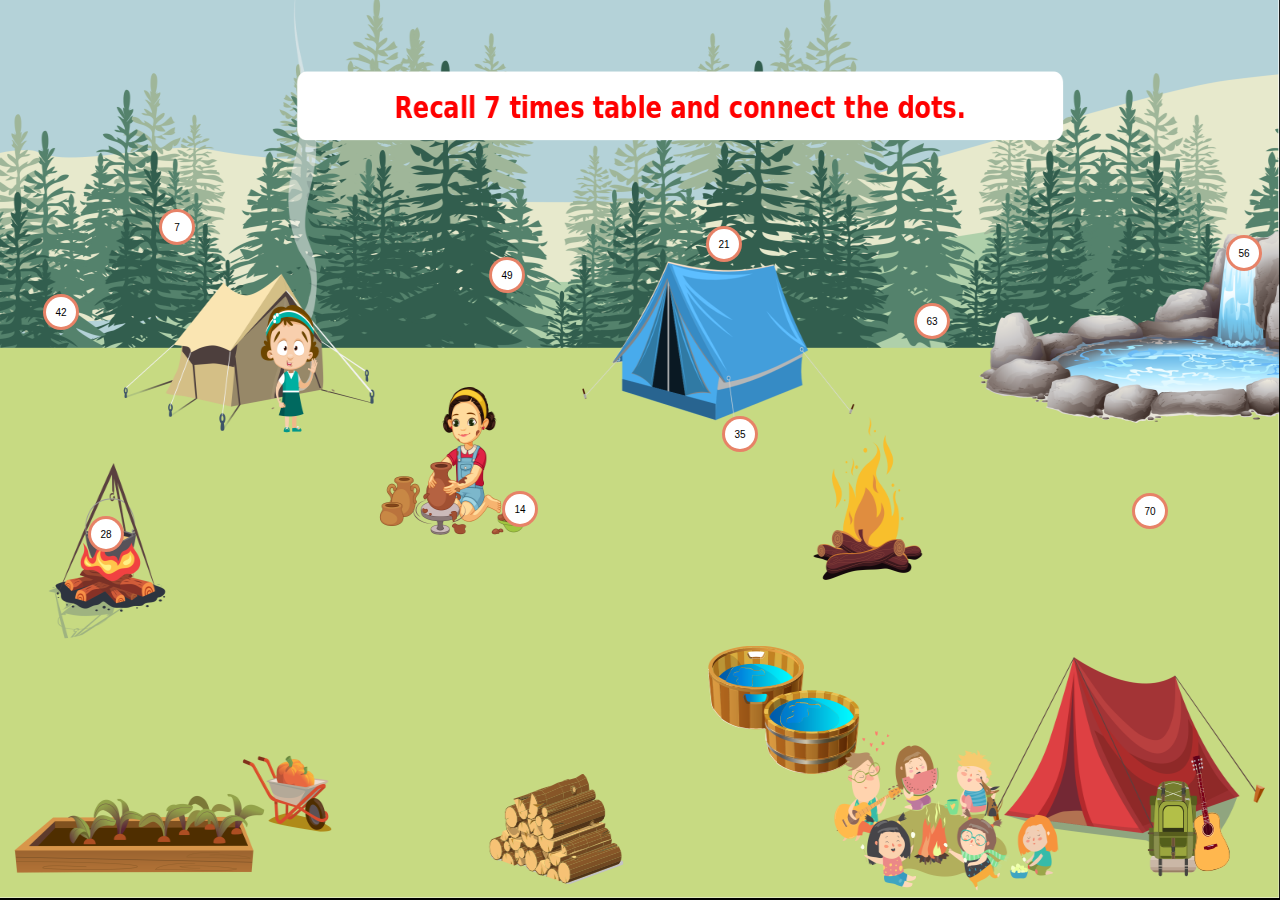
<file: connect.html>
<!DOCTYPE html>
<html>
  <head>
    <meta charset="utf-8" />
    

  
    <link
      rel="stylesheet"
      type="text/css"
      media="screen"
      href="./public/css/connect-the-dots.css"
    />

    <title>connect-the-dots</title>
  </head>

  <body>
    <div id="main_content_wrap" class="outer">
      <section id="main_content" class="inner">
        <div id="main" role="main" class="clearfix">
          <div id="canvas">
            <div id="img_left" class="hidden_image"></div>
            <div id="img_right" class="hidden_image"></div>
          </div>
        </div>
      </section>
    </div>

    <!-- FOOTER  -->

    <script src="http://ajax.googleapis.com/ajax/libs/jquery/1.7.1/jquery.min.js"></script>
    <script type="text/javascript" src="js/connect-the-dots.js"></script>

    
  </body>
</html>
</file>
<file: public/css/connect-the-dots.css>
html {
  height: 100vh;
  width: 100vw;
}
body{
    margin: 0;
    padding: 0;

  background-image: url("../images/bg.png");
  background-size:100% 100%;
  background-repeat: no-repeat;

}
#main {
  margin: 50px;
  font-family: Geneva, sans-serif;
  font-size: 10px;
}

.point {
  position: absolute;
  height: 1px;
  width: 1px;
  background-color: #c00;
}
.dot_container {
  position: absolute;
  padding: 1px;
  padding: 1px;
}

.dot {
  cursor: pointer;
  position: relative;
  height: 30px;
  width: 30px;
  background-color: #fff;
  border-radius: 50px;
  box-shadow: 0 0 0 3px #e78267;
  float: left;
  margin: 12px -3px 0 0;
  display: flex;
  justify-content: center;
  align-items: center;
}
.dot_number {
  position: relative;
}

.line {
  height: 1px;
  position: absolute;
  background-color: #000;
}
</file>
